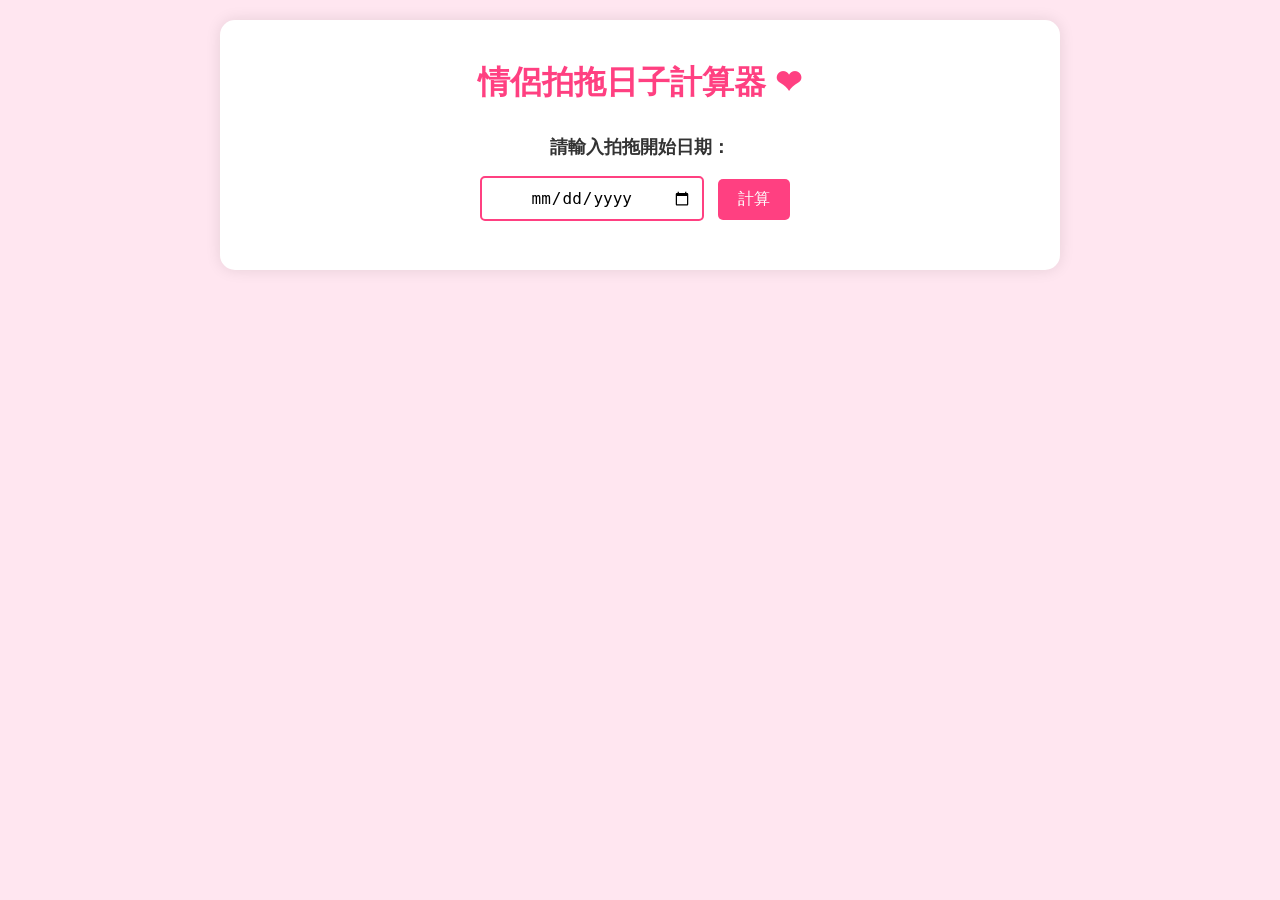
<file: datememory.html>
<!DOCTYPE html>
<html lang="zh-Hant">
<head>
    <meta charset="UTF-8">
    <meta name="viewport" content="width=device-width, initial-scale=1.0">
    <title>情侶拍拖日子計算器</title>
    <style>
        body {
            font-family: 'Arial', sans-serif;
            background-color: #ffe6f0;
            margin: 0;
            padding: 20px;
            color: #333;
        }
        .container {
            max-width: 800px;
            margin: 0 auto;
            background-color: #fff;
            padding: 20px;
            border-radius: 15px;
            box-shadow: 0 0 15px rgba(0, 0, 0, 0.1);
        }
        h1 {
            text-align: center;
            color: #ff4081;
            margin-bottom: 30px;
        }
        .input-section {
            margin-bottom: 20px;
            text-align: center;
        }
        .input-section label {
            display: block;
            margin-bottom: 10px;
            font-size: 18px;
            font-weight: bold;
        }
        .input-section input {
            padding: 10px;
            border: 2px solid #ff4081;
            border-radius: 5px;
            font-size: 16px;
            width: 200px;
            text-align: center;
        }
        button {
            background-color: #ff4081;
            color: white;
            border: none;
            padding: 10px 20px;
            font-size: 16px;
            border-radius: 5px;
            cursor: pointer;
            transition: background-color 0.3s;
            margin: 10px;
        }
        button:hover {
            background-color: #e91e63;
        }
        .result-section {
            margin-top: 30px;
            text-align: center;
        }
        .days-count {
            font-size: 24px;
            font-weight: bold;
            color: #ff4081;
            margin: 20px 0;
        }
        .anniversary-list {
            margin-top: 20px;
            border-top: 1px solid #ddd;
            padding-top: 20px;
        }
        .anniversary-item {
            background-color: #f9f9f9;
            padding: 15px;
            margin-bottom: 10px;
            border-radius: 8px;
            text-align: left;
            display: flex;
            justify-content: space-between;
        }
        .anniversary-item:nth-child(odd) {
            background-color: #fff0f5;
        }
        .anniversary-date {
            font-weight: bold;
            color: #ff4081;
        }
        .anniversary-countdown {
            color: #666;
        }
        .heart {
            display: inline-block;
            color: #ff4081;
            animation: beat 1s infinite alternate;
            transform-origin: center;
        }
        @keyframes beat {
            to { transform: scale(1.2); }
        }
        .hidden {
            display: none;
        }
    </style>
</head>
<body>
    <div class="container">
        <h1>情侶拍拖日子計算器 <span class="heart">❤</span></h1>

        <div class="input-section">
            <label for="start-date">請輸入拍拖開始日期：</label>
            <input type="date" id="start-date">
            <button onclick="calculateDays()">計算</button>
        </div>

        <div class="result-section hidden" id="result-section">
            <div class="days-count" id="days-count"></div>

            <button onclick="showAnniversaries()">查看紀念日</button>

            <div class="anniversary-list hidden" id="anniversary-list">
                <h2>重要紀念日</h2>
                <div id="anniversaries-container"></div>
            </div>
        </div>
    </div>

    <script>
        function calculateDays() {
            const startDateInput = document.getElementById('start-date').value;

            if (!startDateInput) {
                alert('請輸入拍拖開始日期！');
                return;
            }

            const startDate = new Date(startDateInput);
            const today = new Date();

            // 計算相差的毫秒數
            const diffTime = Math.abs(today - startDate);
            // 計算天數
            const diffDays = Math.floor(diffTime / (1000 * 60 * 60 * 24));

            document.getElementById('days-count').textContent = `你們已經戀愛了 ${diffDays} 天！`;
            document.getElementById('result-section').classList.remove('hidden');
        }

        function showAnniversaries() {
            const startDateInput = document.getElementById('start-date').value;
            const startDate = new Date(startDateInput);
            const today = new Date();

            document.getElementById('anniversary-list').classList.remove('hidden');

            const anniversariesContainer = document.getElementById('anniversaries-container');
            anniversariesContainer.innerHTML = '';

            // 定義紀念日（天數）
            const anniversaries = [
                { days: 1, name: '一日紀念日' },
                { days: 7, name: '一週紀念日' },
                { days: 30, name: '一個月紀念日' },
                { days: 100, name: '100天紀念日' },
                { days: 500, name: '500天紀念日' },
                { days: 1000, name: '1000天紀念日' }
            ];

            // 計算每個紀念日並添加到清單
            anniversaries.forEach(anniv => {
                const anniversaryDate = new Date(startDate);
                anniversaryDate.setDate(startDate.getDate() + anniv.days);

                const formattedDate = formatDate(anniversaryDate);

                const item = document.createElement('div');
                item.className = 'anniversary-item';

                const nameElement = document.createElement('span');
                nameElement.textContent = anniv.name;

                const dateElement = document.createElement('span');
                dateElement.className = 'anniversary-date';
                dateElement.textContent = formattedDate;

                item.appendChild(nameElement);
                item.appendChild(dateElement);

                // 添加倒數計時（如果紀念日還未到）
                if (anniversaryDate > today) {
                    const daysToGo = Math.ceil((anniversaryDate - today) / (1000 * 60 * 60 * 24));
                    const countdownElement = document.createElement('div');
                    countdownElement.className = 'anniversary-countdown';
                    countdownElement.textContent = `還有 ${daysToGo} 天`;
                    item.appendChild(countdownElement);
                }

                anniversariesContainer.appendChild(item);
            });

            // 添加週年紀念日（考慮閏年）
            addYearAnniversaries(startDate, today, anniversariesContainer);

            // 添加每月紀念日
            addMonthlyAnniversaries(startDate, today, anniversariesContainer);
        }

        function addYearAnniversaries(startDate, today, container) {
            // 添加週年紀念日（1年、2年、3年、4年、5年、10年）
            const years = [1, 2, 3, 4, 5, 10];

            years.forEach(year => {
                // 直接使用日期對象的方法加上年份，這樣可以自動處理閏年
                const yearAnniversary = new Date(startDate);
                yearAnniversary.setFullYear(startDate.getFullYear() + year);

                const item = document.createElement('div');
                item.className = 'anniversary-item';

                const nameElement = document.createElement('span');
                nameElement.textContent = `${year} 週年紀念日`;

                const dateElement = document.createElement('span');
                dateElement.className = 'anniversary-date';
                dateElement.textContent = formatDate(yearAnniversary);

                item.appendChild(nameElement);
                item.appendChild(dateElement);

                // 添加倒數計時（如果紀念日還未到）
                if (yearAnniversary > today) {
                    const daysToGo = Math.ceil((yearAnniversary - today) / (1000 * 60 * 60 * 24));
                    const countdownElement = document.createElement('div');
                    countdownElement.className = 'anniversary-countdown';
                    countdownElement.textContent = `還有 ${daysToGo} 天`;
                    item.appendChild(countdownElement);
                }

                container.appendChild(item);
            });
        }

        function addMonthlyAnniversaries(startDate, today, container) {
            // 計算未來12個月的每月紀念日
            for (let i = 1; i <= 12; i++) {
                const monthAnniversary = new Date(startDate);
                monthAnniversary.setMonth(startDate.getMonth() + i);

                // 如果日期已經過去，就跳過
                if (monthAnniversary < today) continue;

                const monthCount = i;
                const formattedDate = formatDate(monthAnniversary);

                const item = document.createElement('div');
                item.className = 'anniversary-item';

                const nameElement = document.createElement('span');
                nameElement.textContent = `${monthCount} 個月紀念日`;

                const dateElement = document.createElement('span');
                dateElement.className = 'anniversary-date';
                dateElement.textContent = formattedDate;

                item.appendChild(nameElement);
                item.appendChild(dateElement);

                // 添加倒數計時
                const daysToGo = Math.ceil((monthAnniversary - today) / (1000 * 60 * 60 * 24));
                const countdownElement = document.createElement('div');
                countdownElement.className = 'anniversary-countdown';
                countdownElement.textContent = `還有 ${daysToGo} 天`;
                item.appendChild(countdownElement);

                container.appendChild(item);
            }
        }

        function formatDate(date) {
            const year = date.getFullYear();
            const month = String(date.getMonth() + 1).padStart(2, '0');
            const day = String(date.getDate()).padStart(2, '0');

            const weekday = ['星期日', '星期一', '星期二', '星期三', '星期四', '星期五', '星期六'];
            const dayOfWeek = weekday[date.getDay()];

            return `${year}年${month}月${day}日 (${dayOfWeek})`;
        }
    </script>
</body>
</html>
</file>
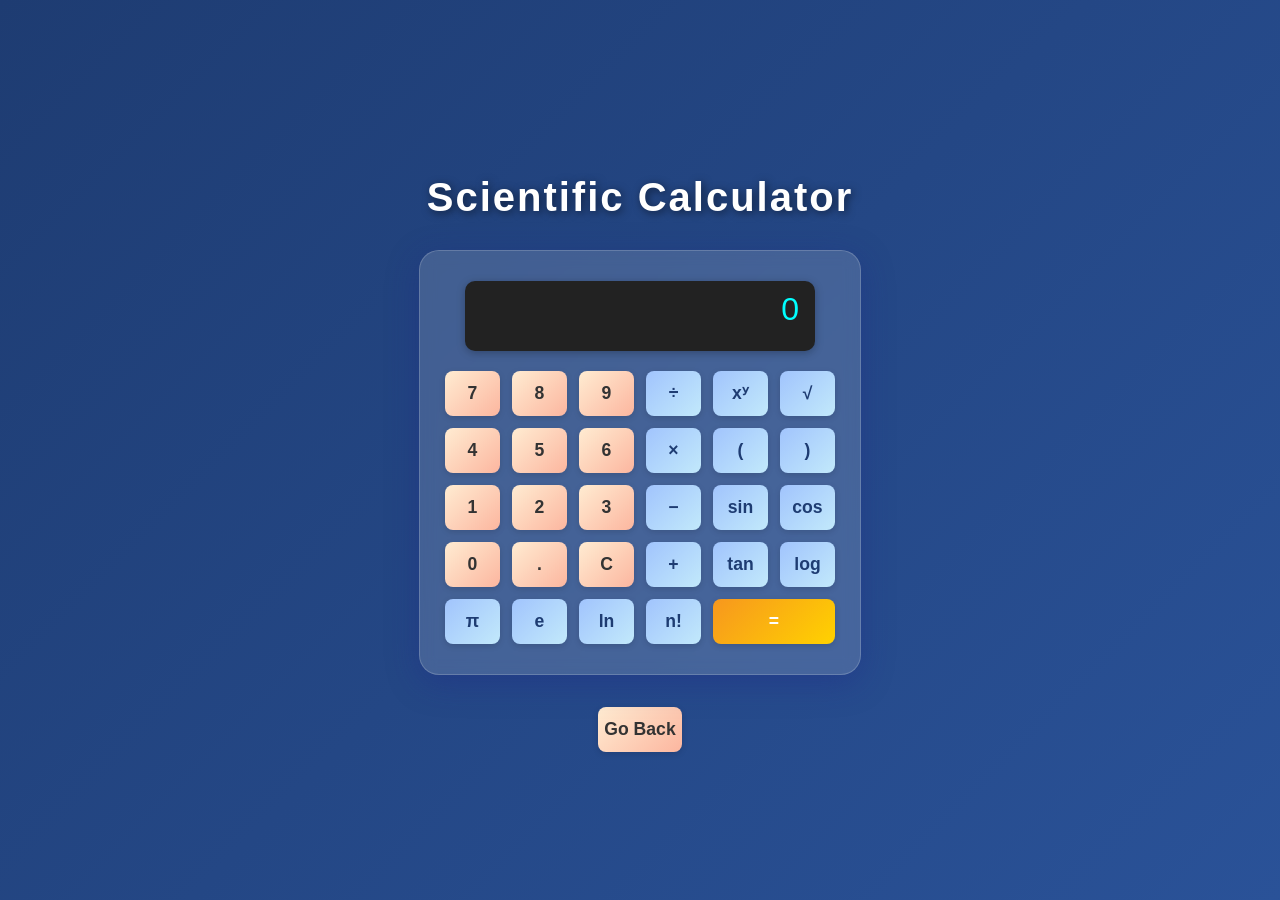
<file: scientific_calculator.html>
<!DOCTYPE html>
<html lang="en">

<head>
    <meta charset="UTF-8">
    <title>Scientific Calculator</title>
    <meta name="viewport" content="width=device-width, initial-scale=1.0">
    <style>
        body {
            background: linear-gradient(135deg, #1e3c72 0%, #2a5298 100%);
            min-height: 100vh;
            font-family: 'Segoe UI', Arial, sans-serif;
            display: flex;
            flex-direction: column;
            align-items: center;
            justify-content: center;
            margin: 0;
        }

        h1 {
            color: #fff;
            text-shadow: 2px 2px 8px #0008;
            margin-bottom: 30px;
            font-size: 2.5rem;
            letter-spacing: 2px;
        }

        .calculator {
            background: rgba(255, 255, 255, 0.15);
            border-radius: 20px;
            box-shadow: 0 8px 32px 0 rgba(31, 38, 135, 0.37);
            padding: 30px 25px;
            display: flex;
            flex-direction: column;
            align-items: center;
            backdrop-filter: blur(8px);
            border: 1px solid rgba(255, 255, 255, 0.18);
        }

        .display {
            width: 320px;
            height: 50px;
            background: #222;
            color: #0ff;
            font-size: 2rem;
            border-radius: 10px;
            margin-bottom: 20px;
            text-align: right;
            padding: 10px 15px;
            box-shadow: 0 2px 8px #0004;
            letter-spacing: 1px;
            overflow-x: auto;
        }

        .buttons {
            display: grid;
            grid-template-columns: repeat(6, 55px);
            gap: 12px;
        }

        button {
            height: 45px;
            font-size: 1.1rem;
            border: none;
            border-radius: 8px;
            background: linear-gradient(135deg, #ffecd2 0%, #fcb69f 100%);
            color: #333;
            font-weight: bold;
            cursor: pointer;
            transition: background 0.2s, transform 0.1s;
            box-shadow: 0 2px 6px #0002;
        }

        button.operator {
            background: linear-gradient(135deg, #a1c4fd 0%, #c2e9fb 100%);
            color: #1e3c72;
        }

        button.equal {
            background: linear-gradient(135deg, #f7971e 0%, #ffd200 100%);
            color: #fff;
            grid-column: span 2;
        }

        button:active {
            transform: scale(0.96);
            background: #fff7;
        }

        @media (max-width: 600px) {

            .display,
            .buttons {
                width: 95vw;
                min-width: 0;
            }

            .buttons {
                grid-template-columns: repeat(6, 1fr);
            }
        }
    </style>
</head>

<body>
    <h1>Scientific Calculator</h1>
    <div class="calculator">
        <div class="display" id="display">0</div>
        <div class="buttons">
            <button onclick="input('7')">7</button>
            <button onclick="input('8')">8</button>
            <button onclick="input('9')">9</button>
            <button class="operator" onclick="input('/')">÷</button>
            <button class="operator" onclick="input('^')">xʸ</button>
            <button class="operator" onclick="input('sqrt(')">√</button>

            <button onclick="input('4')">4</button>
            <button onclick="input('5')">5</button>
            <button onclick="input('6')">6</button>
            <button class="operator" onclick="input('*')">×</button>
            <button class="operator" onclick="input('(')">(</button>
            <button class="operator" onclick="input(')')">)</button>

            <button onclick="input('1')">1</button>
            <button onclick="input('2')">2</button>
            <button onclick="input('3')">3</button>
            <button class="operator" onclick="input('-')">−</button>
            <button class="operator" onclick="input('sin(')">sin</button>
            <button class="operator" onclick="input('cos(')">cos</button>

            <button onclick="input('0')">0</button>
            <button onclick="input('.')">.</button>
            <button onclick="clearDisplay()">C</button>
            <button class="operator" onclick="input('+')">+</button>
            <button class="operator" onclick="input('tan(')">tan</button>
            <button class="operator" onclick="input('log(')">log</button>

            <button class="operator" onclick="input('pi')">π</button>
            <button class="operator" onclick="input('e')">e</button>
            <button class="operator" onclick="input('ln(')">ln</button>
            <button class="operator" onclick="input('!')">n!</button>
            <button class="equal" onclick="calculate()">=</button>
        </div>
    </div>
    <script>
        let display = document.getElementById('display');
        let expr = '';

        function input(val) {
            if (expr === 'Error') expr = '';
            if (val === 'pi') val = 'π';
            if (val === 'e') val = 'e';
            expr += val;
            display.textContent = expr;
        }

        function clearDisplay() {
            expr = '';
            display.textContent = '0';
        }

        function calculate() {
            try {
                let toEval = expr
                    .replace(/π/g, 'Math.PI')
                    .replace(/e/g, 'Math.E')
                    .replace(/sin\(/g, 'Math.sin(')
                    .replace(/cos\(/g, 'Math.cos(')
                    .replace(/tan\(/g, 'Math.tan(')
                    .replace(/log\(/g, 'Math.log10(')
                    .replace(/ln\(/g, 'Math.log(')
                    .replace(/sqrt\(/g, 'Math.sqrt(')
                    .replace(/(\d+)!/g, (m, n) => `factorial(${n})`)
                    .replace(/(\d+(\.\d+)?)\^(\d+(\.\d+)?)/g, (m, a, _, b) => `Math.pow(${a},${b})`);
                // Handle x^y
                toEval = toEval.replace(/([0-9.]+)\^([0-9.]+)/g, 'Math.pow($1,$2)');
                // Factorial function
                function factorial(n) {
                    n = Number(n);
                    if (n < 0) return NaN;
                    if (n === 0 || n === 1) return 1;
                    let res = 1;
                    for (let i = 2; i <= n; i++) res *= i;
                    return res;
                }
                // eslint-disable-next-line no-new-func
                let result = Function('factorial', 'return ' + toEval)(factorial);
                display.textContent = result;
                expr = '' + result;
            } catch (e) {
                display.textContent = 'Error';
                expr = '';
            }
        }
    </script><p>
    <center><button onclick="history.back()">Go Back</button></center>
</body>

</html>
</file>
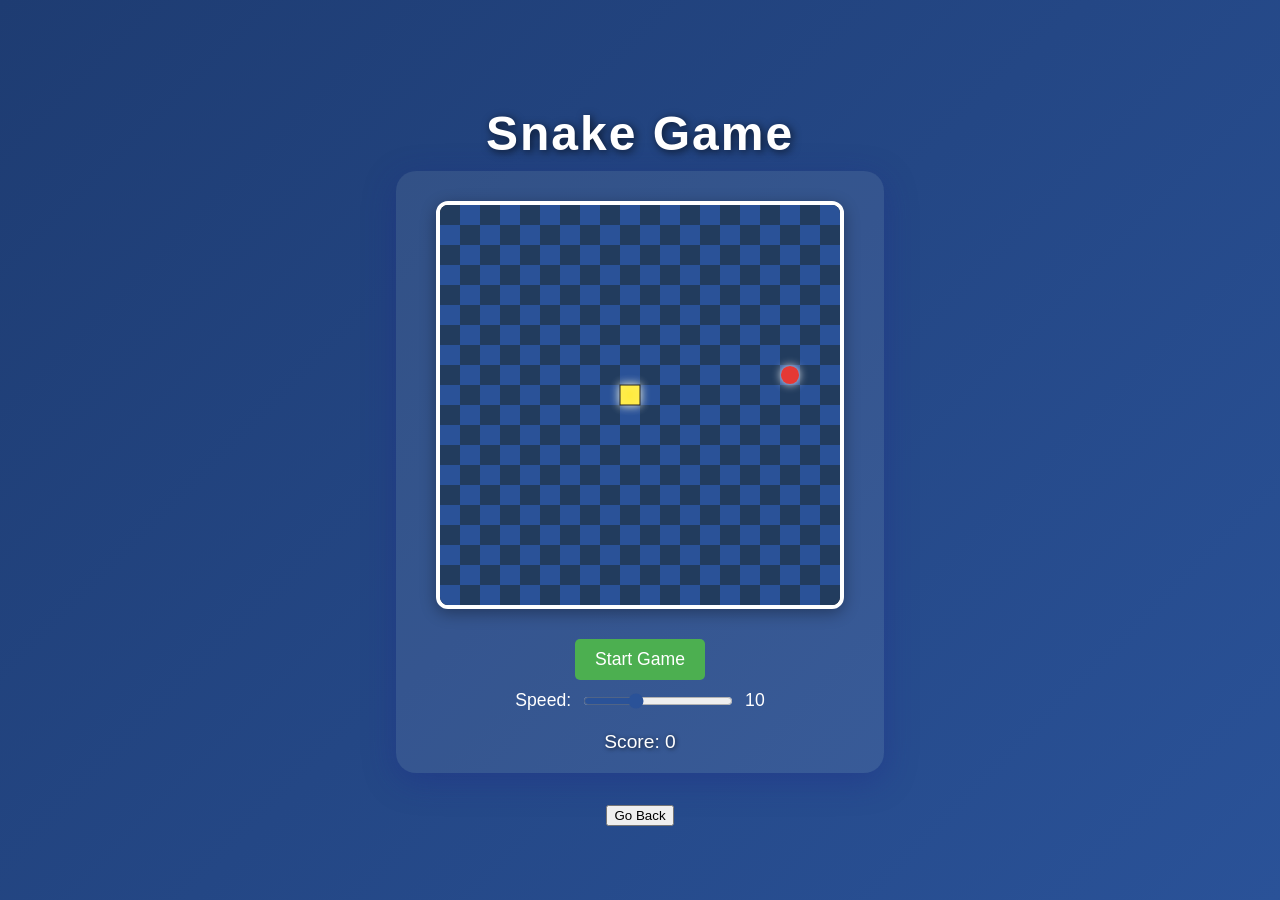
<file: snake.html>
<!DOCTYPE html>
<html lang="en">

<head>
    <meta charset="UTF-8">
    <title>Snake Game</title>
    <style>
        body {
            margin: 0;
            padding: 0;
            min-height: 100vh;
            background: linear-gradient(135deg, #1e3c72 0%, #2a5298 100%);
            display: flex;
            flex-direction: column;
            align-items: center;
            justify-content: center;
            font-family: 'Segoe UI', Arial, sans-serif;
        }

        h1 {
            color: #fff;
            text-shadow: 2px 2px 8px #000a;
            margin-bottom: 10px;
            font-size: 3rem;
            letter-spacing: 2px;
        }

        #game-container {
            background: rgba(255, 255, 255, 0.08);
            border-radius: 20px;
            box-shadow: 0 8px 32px 0 rgba(31, 38, 135, 0.37);
            padding: 30px 40px 20px 40px;
            display: flex;
            flex-direction: column;
            align-items: center;
        }

        #snake-canvas {
            background: rgba(0, 0, 0, 0.7);
            border: 4px solid #fff;
            border-radius: 12px;
            box-shadow: 0 4px 16px #0005;
            display: block;
            margin-bottom: 20px;
        }

        #controls {
            display: flex;
            align-items: center;
            gap: 10px;
            color: #fff;
            font-size: 1.1rem;
            margin-bottom: 10px;
        }

        #speed-slider {
            accent-color: #2a5298;
            width: 150px;
        }

        #score {
            color: #fff;
            font-size: 1.2rem;
            margin-top: 10px;
            text-shadow: 1px 1px 4px #000a;
        }

        @media (max-width: 600px) {
            #game-container {
                padding: 10px;
            }

            #snake-canvas {
                width: 90vw !important;
                height: 90vw !important;
                max-width: 320px !important;
                max-height: 320px !important;
            }
        }
    </style>
</head>

<body>
    <h1>Snake Game</h1>
    <div id="game-container">
        <canvas id="snake-canvas" width="400" height="400"></canvas>
        <div id="controls">
            <label for="speed-slider">Speed:</label>
            <input type="range" id="speed-slider" min="5" max="20" value="10">
            <span id="speed-value">10</span>
        </div>
        <div id="score">Score: 0</div>
    </div>
    <script>
        const canvas = document.getElementById('snake-canvas');
        const ctx = canvas.getContext('2d');
        const box = 20;
        const rows = canvas.width / box;
        const cols = canvas.height / box;

        let snake = [{x: 9, y: 9}];
        let direction = 'RIGHT';
        let food = randomFood();
        let score = 0;
        let speed = 10;
        let gameInterval = null;

        function randomFood() {
            let pos;
            do {
                pos = {
                    x: Math.floor(Math.random() * rows),
                    y: Math.floor(Math.random() * cols)
                };
            } while (snake.some(s => s.x === pos.x && s.y === pos.y));
            return pos;
        }

        function drawBackground() {
            // Fancy grid background
            ctx.save();
            ctx.clearRect(0, 0, canvas.width, canvas.height);
            for (let i = 0; i < rows; i++) {
                for (let j = 0; j < cols; j++) {
                    ctx.fillStyle = (i + j) % 2 === 0 ? '#223c5e' : '#2a5298';
                    ctx.fillRect(i * box, j * box, box, box);
                }
            }
            ctx.restore();
        }

        function drawSnake() {
            for (let i = 0; i < snake.length; i++) {
                ctx.fillStyle = i === 0 ? '#ffeb3b' : '#4caf50';
                ctx.shadowColor = i === 0 ? '#fffde4' : '#000';
                ctx.shadowBlur = i === 0 ? 10 : 0;
                ctx.fillRect(snake[i].x * box, snake[i].y * box, box, box);
                ctx.strokeStyle = '#222';
                ctx.strokeRect(snake[i].x * box, snake[i].y * box, box, box);
            }
            ctx.shadowBlur = 0;
        }

        function drawFood() {
            ctx.save();
            ctx.beginPath();
            ctx.arc(food.x * box + box / 2, food.y * box + box / 2, box / 2.2, 0, 2 * Math.PI);
            ctx.fillStyle = '#e53935';
            ctx.shadowColor = '#fff';
            ctx.shadowBlur = 10;
            ctx.fill();
            ctx.restore();
        }

        function draw() {
            drawBackground();
            drawSnake();
            drawFood();
        }

        function update() {
            let head = {...snake[0]};
            switch (direction) {
                case 'LEFT': head.x--; break;
                case 'UP': head.y--; break;
                case 'RIGHT': head.x++; break;
                case 'DOWN': head.y++; break;
            }

            // Wall collision
            if (head.x < 0 || head.x >= rows || head.y < 0 || head.y >= cols) {
                gameOver();
                return;
            }
            // Self collision
            if (snake.some(segment => segment.x === head.x && segment.y === head.y)) {
                gameOver();
                return;
            }

            snake.unshift(head);

            // Eat food
            if (head.x === food.x && head.y === food.y) {
                score++;
                document.getElementById('score').textContent = 'Score: ' + score;
                food = randomFood();
            } else {
                snake.pop();
            }
            draw();
        }

        function gameOver() {
            clearInterval(gameInterval);
            ctx.save();
            ctx.globalAlpha = 0.8;
            ctx.fillStyle = '#000';
            ctx.fillRect(0, 0, canvas.width, canvas.height);
            ctx.globalAlpha = 1;
            ctx.fillStyle = '#fff';
            ctx.font = 'bold 2.5rem Segoe UI, Arial';
            ctx.textAlign = 'center';
            ctx.fillText('Game Over', canvas.width / 2, canvas.height / 2 - 10);
            ctx.font = '1.2rem Segoe UI, Arial';
            ctx.fillText('Score: ' + score, canvas.width / 2, canvas.height / 2 + 30);
            ctx.font = '1rem Segoe UI, Arial';
            ctx.fillText('Press Space/Start Game button to Restart', canvas.width / 2, canvas.height / 2 + 60);
            ctx.restore();
            // Add space key and button listener for restart
            const restart = () => {
                document.removeEventListener('keydown', spaceRestart);
                startButton.removeEventListener('click', restart);
                startGame();
            };
            const spaceRestart = (e) => {
                if (e.key === ' ') {
                    restart();
                }
            };
            document.addEventListener('keydown', spaceRestart);
            startButton.addEventListener('click', restart);
        }

        function startGame() {
            snake = [{x: 9, y: 9}];
            direction = 'RIGHT';
            food = randomFood();
            score = 0;
            document.getElementById('score').textContent = 'Score: 0';
            clearInterval(gameInterval);
            gameInterval = setInterval(update, 300 - speed * 12);
            draw();
        }

        document.addEventListener('keydown', e => {
            switch (e.key) {
                case 'ArrowLeft':
                case 'a':
                case 'A':
                    if (direction !== 'RIGHT') direction = 'LEFT';
                    break;
                case 'ArrowUp':
                case 'w':
                case 'W':
                    if (direction !== 'DOWN') direction = 'UP';
                    break;
                case 'ArrowRight':
                case 'd':
                case 'D':
                    if (direction !== 'LEFT') direction = 'RIGHT';
                    break;
                case 'ArrowDown':
                case 's':
                case 'S':
                    if (direction !== 'UP') direction = 'DOWN';
                    break;
                case ' ':
                    if (!gameInterval) startGame();
                    break;
            }
        });

        // Speed slider
        const slider = document.getElementById('speed-slider');
        const speedValue = document.getElementById('speed-value');
        slider.addEventListener('input', function () {
            speed = parseInt(this.value);
            speedValue.textContent = speed;
            if (gameInterval) {
                clearInterval(gameInterval);
                gameInterval = setInterval(update, 300 - speed * 12);
            }
        });

        // Initial draw
        draw();

        // Start game button
        const startButton = document.createElement('button');
        startButton.textContent = 'Start Game';
        startButton.style.cssText = `
            padding: 10px 20px;
            font-size: 1.1rem;
            background: #4caf50;
            color: white;
            border: none;
            border-radius: 5px;
            cursor: pointer;
            margin: 10px 0;
        `;
        document.getElementById('game-container').insertBefore(
            startButton,
            document.getElementById('controls')
        );
        startButton.addEventListener('click', () => {
            if (!gameInterval) startGame();
        });

        // Start game on spacebar
        // Prevent default arrow key scrolling
        document.addEventListener('keydown', e => {
            if (['Space', 'ArrowUp', 'ArrowDown', 'ArrowLeft', 'ArrowRight'].includes(e.code)) {
                e.preventDefault();
            }
        });

    </script>
    <p>
        <center><button onclick="history.back()">Go Back</button></center>
</body>

</html>
</file>
